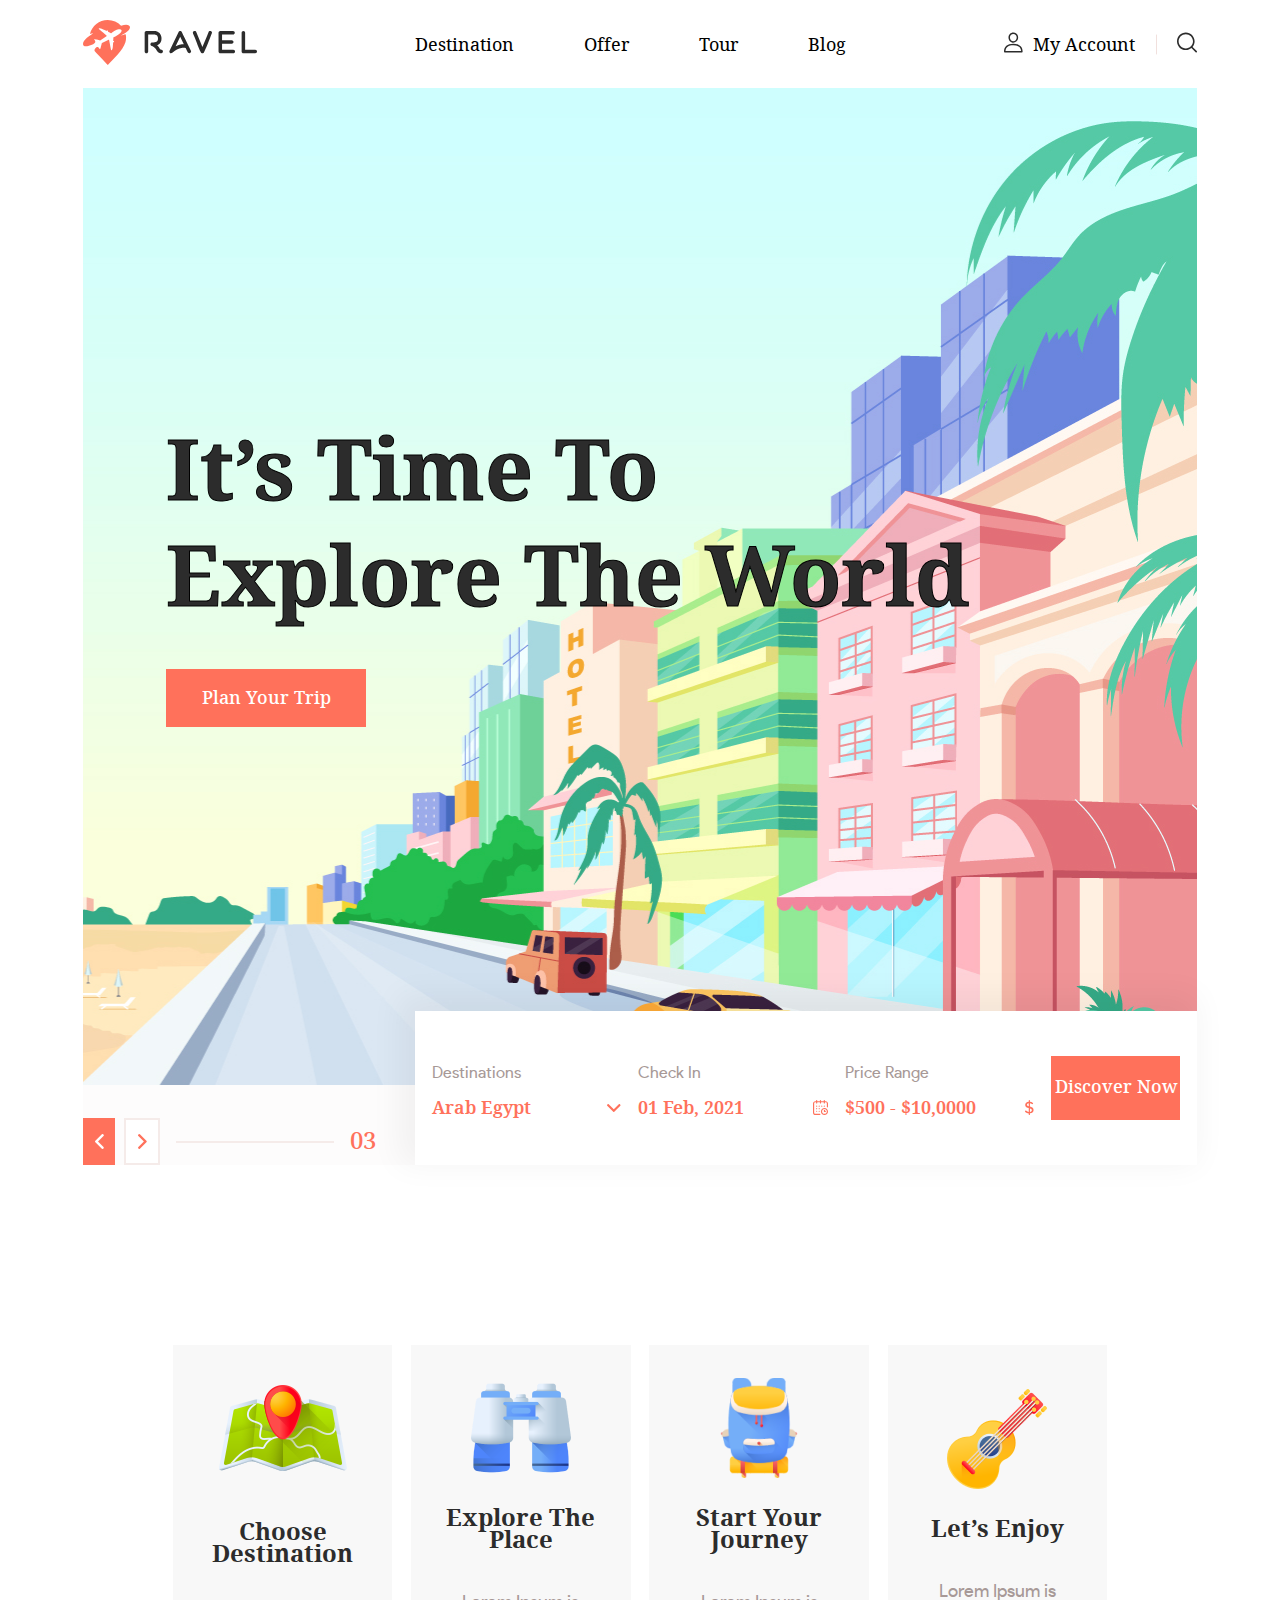
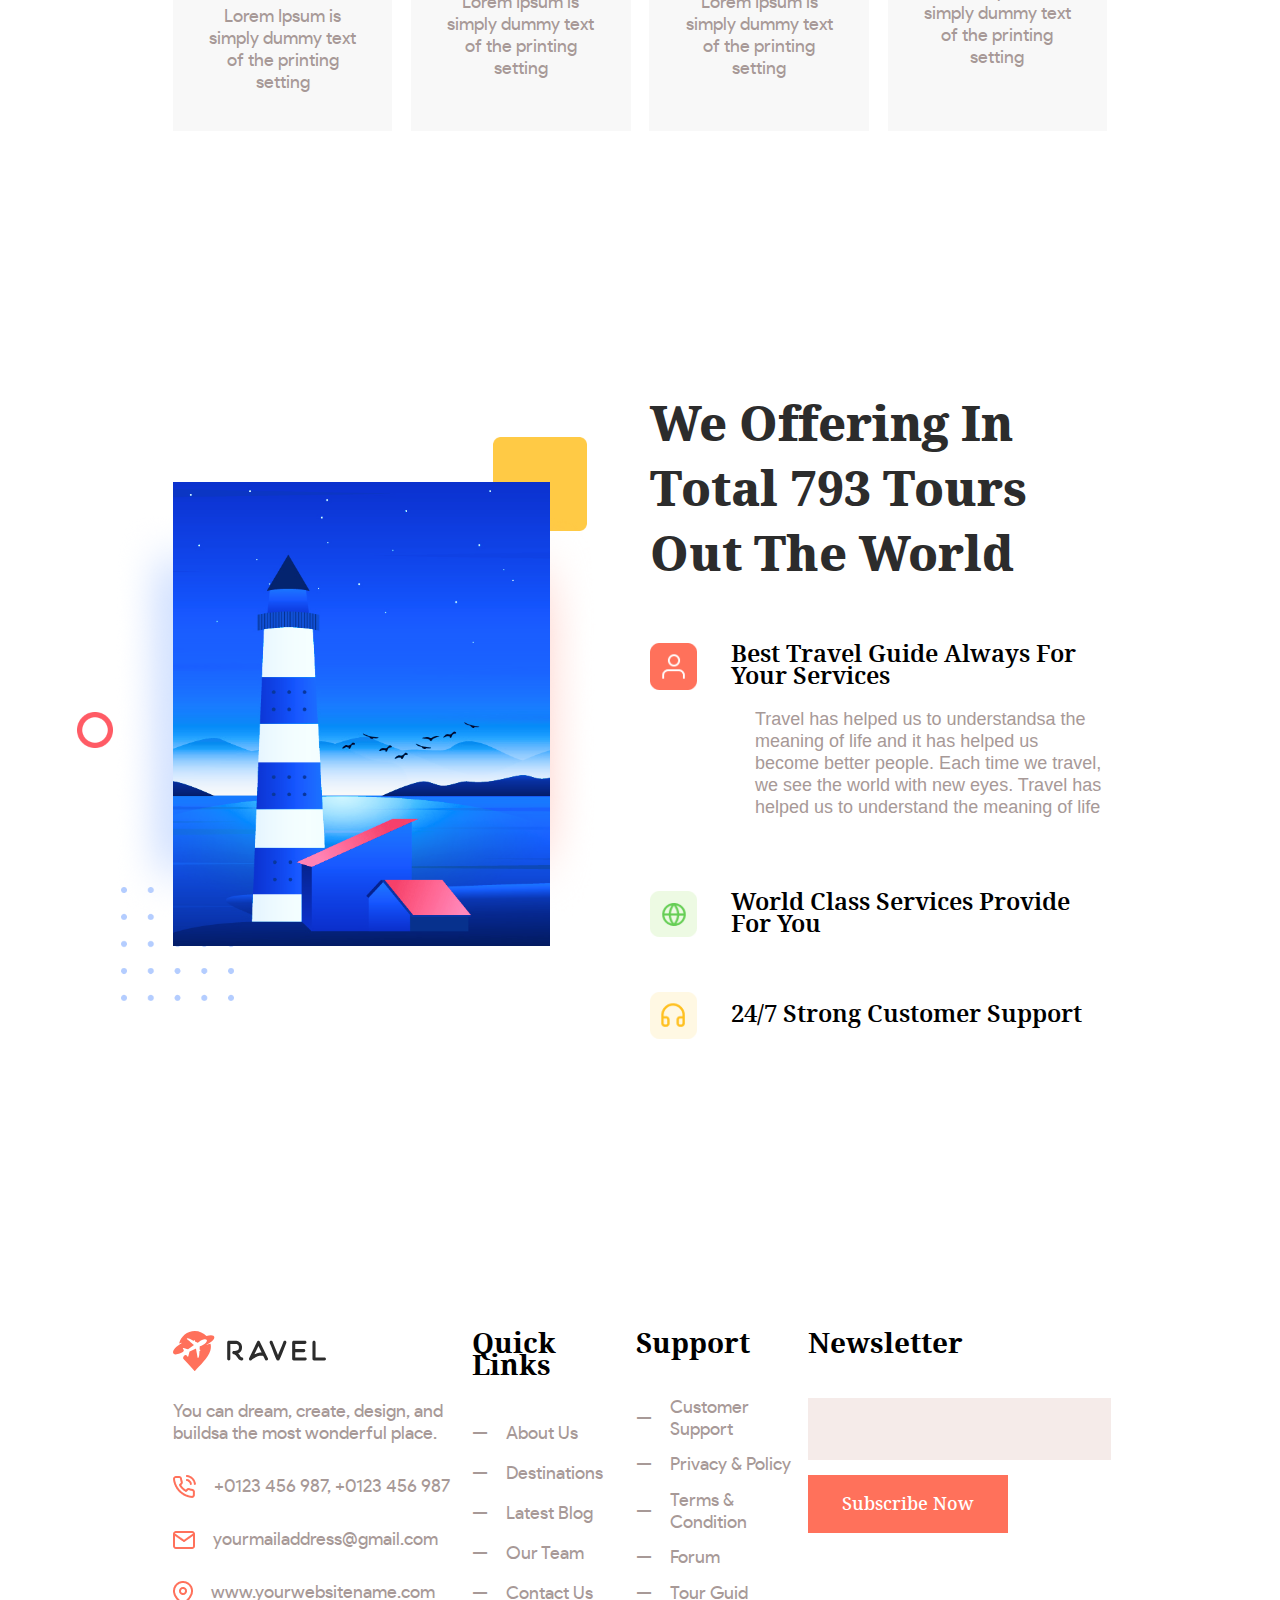
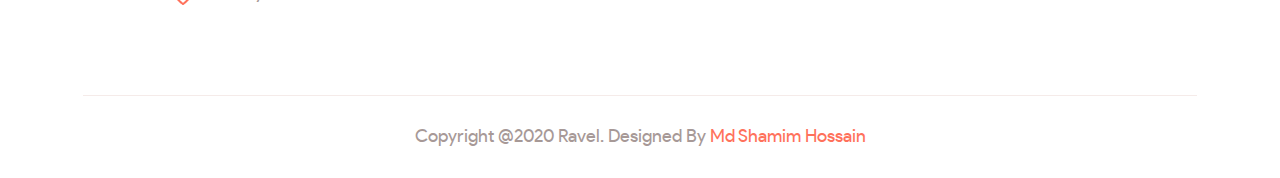
<file: index.html>
﻿<!DOCTYPE html>
<html lang="en">

<head>
    <meta charset="UTF-8">
    <meta http-equiv="X-UA-Compatible" content="IE=edge">
    <meta name="viewport" content="width=device-width, initial-scale=1.0">
    <title>RAVEL Travel agency </title>
    <meta name="keywords" content="travel agency, tour organization, cruises and sea voyages, individual and group tours, exotic destinations, family vacation, active vacation, shopping tours">
    <meta name="description" content="Discover the world of travel with us! The best tours, excursions and programs for unforgettable impressions. Comfort, safety and individual approach. Book flights, hotels and transfers. Ask questions and get answers. Join us!">
    <link rel="shortcut icon" href="img/favicon.svg">
    <meta property="og:type" content="website" />
    <meta property="og:title" content="Book unique travel experiences around the world..." />
    <meta property="og:description" content="Here you will find over 700 tours with guaranteed departure..." />
    <meta property="og:image" content="https://i.pinimg.com/originals/e8/dc/0e/e8dc0e60b923d14a058245f99b46e4cd.jpg" />
    <meta property="og:image:width" content="1280" />
    <meta property="og:image:height" content="640" />
    <link rel="stylesheet" href="css/normalize.css">
    <link rel="stylesheet" href="css/style.css">
</head>

<body>
    <header class="header">
        <section class="section header-menu">
            <div class="section__wrapper container menu__wrapper">
                <div class="logo">
                    <a class="logo header__logo">
                        <img src="img/logo.svg" alt="Логотип">
                    </a>
                </div>
                <button class="navbar-toggler" id="navbar-toggler" type="button">
                    <img src="img/bars-solid.svg" width="30px">
                </button>
                <div class="menu">
                    <ul class="mainmenu__list">
                        <li class="mainmenu__item"><a class="menu__link" href="#">Destination</a></li>
                        <li class="mainmenu__item"><a class="menu__link" href="#">Offer</a></li>
                        <li class="mainmenu__item"><a class="menu__link" href="#">Tour</a></li>
                        <li class="mainmenu__item"><a class="menu__link" href="#">Blog</a></li>
                    </ul>
                </div>
                <div class="user">
                    <ul class="user__list">
                        <li class="user__item"><a class="user__link" href="#"><img src="img/user.svg" alt=""></a><a class="menu__link" href="#">My Account</a></li>
                        <li class="user__item"><img src="img/line.svg"></li>
                        <li class="user__item"><a class="user__link" href="#"><img src="img/Vector.svg"></a></li>
                    </ul>
                </div>
            </div>
        </section>

        <section class="section banner">
            <div class="container">
                <div class="slider__wrapper">
                    <div class="slider__list">
                        <div class="slider__item">
                            <div class="slider__item-text">
                                <p class="slider__text">It’s Time To</p>
                                <p class="slider__text">Explore The World</p>
                                <a href="#" class="button">Plan Your Trip</a>
                            </div>
                        </div>
                    </div>
                </div>
                <dev class="banner__bottom">
                    <dev class="bottom__left">
                        <dev class="bottom__navigation">
                            <dev class="slider__button">
                                <a href="#" class="slider__button--prev">
                                    <img src="img/left.png" alt="">
                                </a>
                                <a href="#" class="slider__button--next">
                                    <img src="img/right.png" alt="">
                                </a>
                            </dev>
                            <dev class="line"></dev>
                            <dev class="nom">03</dev>
                        </dev>
                    </dev>
                    <dev class="banner__form">
                        <dev class="form__item">
                            <p class="form__itemheading">Destinations</p>
                            <div class="dropdown">
                                <button class="dropbtn">
                                    <dev>Arab Egypt</dev>
                                    <img src="img/down.svg" alt="">
                                </button>
                                <div class="dropdown-content">
                                    <a href="#">Arab Egypt</a>
                                    <a href="#">France</a>
                                    <a href="#">Italy</a>
                                </div>
                            </div>
                        </dev>
                        <dev class="form__item">
                            <p class="form__itemheading">Check In</p>
                            <div class="dropdown">
                                <button class="dropbtn">
                                    <dev>01 Feb, 2021</dev>
                                    <img src="img/calender.svg" alt="">
                                </button>
                                <div class="dropdown-content">
                                    <a href="#">01 Feb, 2021</a>
                                    <a href="#">02 Feb, 2021</a>
                                    <a href="#">03 Feb, 2021</a>
                                </div>
                            </div>
                        </dev>
                        <dev class="form__item">
                            <p class="form__itemheading">Price Range</p>
                            <div class="dropdown">
                                <button class="dropbtn">
                                    <dev>$500 - $10,0000</dev>
                                    <img src="img/dollar sign.svg" alt="">
                                </button>
                                <div class="dropdown-content">
                                    <a href="#">$500 - $10,0000</a>
                                    <a href="#">$10,0000 - $50,0000</a>
                                    <a href="#">$50,0000 - $100,0000</a>
                                </div>
                            </div>
                        </dev>
                        <a href="#" class="form__button">Discover Now</a>
                    </dev>
                </dev>
            </div>
        </section>
    </header>

    <main>
        <section class="section manual">
            <dev class="containernarrow manual__wrapper">
                <a href="#" class="manual__list">
                    <dev class="manual__item"><img class="manual__icon" src="img/map.png" alt=""></dev>
                    <dev class="manual__item">
                        <p class="manual__bigtext">Choose Destination</p>
                    </dev>
                    <dev class="manual__item">
                        <p class="manual__text">Lorem Ipsum is simply dummy text of the printing setting</p>
                    </dev>
                </a>
                <a href="#" class="manual__list">
                    <dev class="manual__item"><img class="manual__icon" src="img/binocular.png" alt=""></dev>
                    <dev class="manual__item">
                        <p class="manual__bigtext">Explore The Place</p>
                    </dev>
                    <dev class="manual__item">
                        <p class="manual__text">Lorem Ipsum is simply dummy text of the printing setting</p>
                    </dev>
                </a>
                <a href="#" class="manual__list">
                    <dev class="manual__item"><img class="manual__icon" src="img/backpack 1.png" alt=""></dev>
                    <dev class="manual__item">
                        <p class="manual__bigtext">Start Your Journey</p>
                    </dev>
                    <dev class="manual__item">
                        <p class="manual__text">Lorem Ipsum is simply dummy text of the printing setting</p>
                    </dev>
                </a>
                <a href="#" class="manual__list">
                    <dev class="manual__item"><img class="manual__icon" src="img/ukelele.png" alt=""></dev>
                    <dev class="manual__item">
                        <p class="manual__bigtext">Let’s Enjoy</p>
                    </dev>
                    <dev class="manual__item">
                        <p class="manual__text">Lorem Ipsum is simply dummy text of the printing setting</p>
                    </dev>
                </a>
            </dev>
        </section>
        <section class="section lighthouse">
            <dev class="containernarrow section__wrapper lighthouse__wrapper">
                <dev class="lighthouse__listimg">
                    <dev class="parrent">
                        <img class="lighthouse__img" src="img/lighthouse.png">
                        <dev class="child1">
                            <img class="lighthouse__background" src="img/Rectangle 25.png">
                        </dev>
                        <dev class="child2">
                            <img class="lighthouse__background" src="img/pattern.png">
                        </dev>
                        <dev class="child3">
                            <img class="lighthouse__background" src="img/Ellipse 1.png">
                        </dev>
                        <dev class="child4">
                            <img class="lighthouse__background" src="img/Rectangle 26.png">
                        </dev>
                        <dev class="child5">
                            <img class="lighthouse__background" src="img/Rectangle 27.png">
                        </dev>
                    </dev>
                </dev>
                <dev class="lighthouse__list">
                    <dev class="lighthouse__item">
                        <p class="lighthouse__bigtext">We Offering In Total 793 Tours Out The World</p>
                    </dev>
                    <dev class="lighthouse__item2">
                        <dev class="lighthouse__item">
                            <img class="lighthouse__logo" src="img/icon1.png" alt="">
                            <a href="#" class="lighthouse__text">Best Travel Guide Always For Your Services</a>
                        </dev>
                        <dev>
                            <p class="lighthouse__text--min">Travel has helped us to understandsa the meaning of life
                                and it has helped us become better people. Each time we travel, we see the world with
                                new eyes. Travel has helped us to understand the meaning of life</p>
                        </dev>
                    </dev>
                    <dev class="lighthouse__item">
                        <img class="lighthouse__logo" src="img/icon2.png" alt="">
                        <a href="#" class="lighthouse__text">World Class Services Provide For You</a>
                    </dev>
                    <dev class="lighthouse__item">
                        <img class="lighthouse__logo" src="img/icon3.png" alt="">
                        <a href="#" class="lighthouse__text">24/7 Strong Customer Support</a>
                    </dev>
                </dev>
            </dev>
        </section>

    </main>

    <footer>
        <section class="section information">
            <dev class="containernarrow section__wrapper information__wrapper">
                <dev class="information__list--big">
                    <dev class="information__item"><img class="information__logo" src="img/logo.svg"></dev>
                    <dev class="information__item">
                        <dev class="information__text">You can dream, create, design, and buildsa the most wonderful
                            place.</dev>
                    </dev>
                    <dev class="information__item">
                        <img class="information__icon" src="img/phone.png" alt="">
                        <dev class="information__text">+0123 456 987, +0123 456 987</dev>
                    </dev>
                    <dev class="information__item">
                        <img class="information__icon" src="img/email.png" alt="">
                        <dev class="information__text">yourmailaddress@gmail.com</dev>
                    </dev>
                    <dev class="information__item">
                        <img class="information__icon" src="img/Union.png" alt="">
                        <dev class="information__text">www.yourwebsitename.com</dev>
                    </dev>
                </dev>
                <dev class="information__list">
                    <dev class="information__bigtext">Quick Links</dev>
                    <dev class="information__item">
                        <a href="#" class="information__text">—</a>
                        <a href="#" class="information__text">About Us</a>
                    </dev>
                    <dev class="information__item">
                        <a href="#" class="information__text">—</a>
                        <a href="#" class="information__text">Destinations</a>
                    </dev>
                    <dev class="information__item">
                        <a href="#" class="information__text">—</a>
                        <a href="#" class="information__text">Latest Blog</a>
                    </dev>
                    <dev class="information__item">
                        <a href="#" class="information__text">—</a>
                        <a href="#" class="information__text">Our Team</a>
                    </dev>
                    <dev class="information__item">
                        <a href="#" class="information__text">—</a>
                        <a href="#" class="information__text">Contact Us</a>
                    </dev>
                </dev>
                <dev class="information__list">
                    <dev class="information__bigtext">Support</dev>
                    <dev class="information__item">
                        <a href="#" class="information__text">—</a>
                        <a href="#" class="information__text">Customer Support</a>
                    </dev>
                    <dev class="information__item">
                        <a href="#" class="information__text">—</a>
                        <a href="#" class="information__text">Privacy & Policy</a>
                    </dev>
                    <dev class="information__item">
                        <a href="#" class="information__text">—</a>
                        <a href="#" class="information__text">Terms & Condition</a>
                    </dev>
                    <dev class="information__item">
                        <a href="#" class="information__text">—</a>
                        <a href="#" class="information__text">Forum</a>
                    </dev>
                    <dev class="information__item">
                        <a href="#" class="information__text">—</a>
                        <a href="#" class="information__text">Tour Guid</a>
                    </dev>
                </dev>
                <dev class="information__list--big2">
                    <dev class="information__bigtext">Newsletter</dev>
                    <input type="text" class="login" name="name" />
                    <a href="#" class="information__button">Subscribe Now</a>
                </dev>
                <dev></dev>
            </dev>
        </section>
        <section class="section copyright">
            <dev class="container section__wrapper copyright__wrapper">
                <dev class="copyright__item">Copyright @2020 Ravel. Designed By <a class="copyright__a" href="#">Md
                        Shamim Hossain</a></dev>
            </dev>
        </section>
    </footer>

<script type="text/javascript">
    const btn = document.getElementById("navbar-toggler");
    const menus = document.querySelectorAll(".menu");
    btn.addEventListener('click', () => {
        for (let el of menus) {
            el.classList.toggle("show");
        }
    })
</script>
</body>

</html>
</file>
<file: css/style.css>
﻿@font-face {
    font-family: 'noto_serifbold';
    src: url('../fonts/notoserif-bold-webfont.woff2') format('woff2'),
         url('../fonts/notoserif-bold-webfont.woff') format('woff');
    font-weight: normal;
    font-style: normal;

}




@font-face {
    font-family: 'noto_serifextrabold';
    src: url('../fonts/notoserif-extrabold-webfont.woff2') format('woff2'),
         url('../fonts/notoserif-extrabold-webfont.woff') format('woff');
    font-weight: normal;
    font-style: normal;

}




@font-face {
    font-family: 'noto_serifmedium';
    src: url('../fonts/notoserif-medium-webfont.woff2') format('woff2'),
         url('../fonts/notoserif-medium-webfont.woff') format('woff');
    font-weight: normal;
    font-style: normal;

}




@font-face {
    font-family: 'noto_serifregular';
    src: url('../fonts/notoserif-regular-webfont.woff2') format('woff2'),
         url('../fonts/notoserif-regular-webfont.woff') format('woff');
    font-weight: normal;
    font-style: normal;

}




@font-face {
    font-family: 'noto_serifsemibold';
    src: url('../fonts/notoserif-semibold-webfont.woff2') format('woff2'),
         url('../fonts/notoserif-semibold-webfont.woff') format('woff');
    font-weight: normal;
    font-style: normal;

}




@font-face {
    font-family: 'product_sansregular';
    src: url('../fonts/productsans-webfont.woff2') format('woff2'),
         url('../fonts/productsans-webfont.woff') format('woff');
    font-weight: normal;
    font-style: normal;

}

html {
    box-sizing: border-box;
}
*,
*::before
*::after {
    box-sizing: inherit;
}

body {
    width: 100%;
    min-width: 320px;
    margin: 0;
    padding: 0;
    font-family: "noto_serifregular", "Times New Roman", sans-serif;
    font-size: 18px;
    line-height: 22px;
    font-weight: 400;
    color: #000;
}

a {
    text-decoration: none;
    color: #000;
}

.container {
    position: relative;
    width: 1680px; 
    margin: 0 auto;
}

.containernarrow {
    position: relative;
    max-width: 1410px;
    margin: 0 auto;
}

.header {
    min-height: 30px;
    background-color:rgb(255, 255, 255);
}

/* Меню-шапка */

ul {
    list-style: none;
    padding-inline-start: 0px;
}

.section.header-menu {
    min-height: 30px;
    width: 100%;
    top: 0;
    z-index: 100;
    background-color: #ffffff;
}

.section__wrapper {
    display: flex;
    flex-direction: row;
    justify-content: space-between;
    align-items: center;
}

.mainmenu__list {
    display: flex;
    flex-direction: row;
    gap: 70px;
}

.user__list {
    display: flex;
    flex-direction: row;
    align-items: center;
    gap: 20.24px;
}

.user__item {
    display: flex;
    flex-direction: row;
    gap: 10.13px; 
    align-items: center;
}

.menu__link {
    padding: 15px 0;
}

.menu__link:hover{color: #747474;}

.navbar-toggler {
    display: none;
    border: none;
    background-color: #fff;
}

/* Баннер-слайдер */

.slider__wrapper {
    position: relative;
}

.slider__item{
    display: flex;
    justify-content: space-between;
    width: 100%;
    height: 1000px;
    background: url('../img/banner.png') no-repeat right center;
}

.slider__item-text {
    position: absolute;
    left: 7.44%;
    top: 28.5%;
}

.slider__text {
    font-family: "noto_serifbold", "Arial", sans-serif;
    color: #2C2C2C;
    -webkit-text-stroke: 1px black;
    font-weight: bold;
    font-size: 84px;
}

.button {
    display: block;
    width: 200px;
    padding: 18px 0;
    text-align: center;
    font-family: "noto_serifmedium", "Arial", sans-serif;
    background-color: #FF715B;
    color: #fff;
}

.button:hover {background-color: #ee5f49;}

.banner__bottom {
    display: flex;
    justify-content: space-between;
    align-items: flex-end;
    width: 100%;
    position: absolute; 
    bottom: -77px;
}

.bottom__left {  
    background-color: #fdfcfc;
    width: 29.76%;
    height: 80px;
    display: flex;
    align-items:flex-end
}

.bottom__navigation {  
    background-color: #fdfcfc;
    width: 88.41%;
    height: 47px;
    display: flex;
    justify-content: space-between;
    align-items: center;
}

.banner__form {  
    background-color: rgb(255, 255, 255);
    width: 70.24%;
    height: 154px;
    display: flex;
    flex-direction: row;
    justify-content: space-evenly;
    align-items: center;
    line-height: 3px;
    box-shadow: -8px -8px 30px 8px #0000000c;
}

.form__button {
    display: flex;
    justify-content: center;
    align-items: center;
    width: 16.45%;
    height: 41.558%;
    background-color: #FF715B;
    border: none;
    font-family: "noto_serifmedium", "Arial", sans-serif;
    font-size: 18px;
    color: #fff;
}

.form__button:hover {background-color: #ee5f49;}

.slider__button {
    display: flex;
    justify-content: space-between;
    width: 26.2%;
    height: 100%;
}

.slider__button--prev {
    background-color: #FF715B;
    width: 41.2%;
    border: none;
    display: flex; 
    justify-content:center;
    align-items: center;
}

.slider__button--next {
    background-color: #fff;
    width: 41.2%;
    border: #F5EBE9 solid 2px;
    display: flex; 
    justify-content:center;
    align-items: center;
}

.slider__button--prev:hover {background-color: #ee5f49;}
.slider__button--next:hover {background-color: rgb(236, 236, 236);}

.line {
    display: block;
    background-color: #F5EBE9;
    height: 2px;
    width: 53.79%;
}

.nom {
    font-family: "noto_serifmedium", "Arial", sans-serif;
    font-size: 24px;
    text-transform: uppercase;
    color: #FF715B;
}

.form__item {
    display: flex;
    flex-direction: column;
    justify-content: space-between;
    width: 24.25%;
    height: 41.558%; 
    background-color: #ffffff;
    border-bottom: 1px solid #F5EBE9;
}

.dropbtn {
    background-color: #ffffff;
    font-family: "noto_serifsemibold", "Arial", sans-serif;
    font-size: 18px;
    color: #FF715B;
    padding: 16px 0;
    border: none;
    width: 100%;
    height: 66%;
    display: flex;
    justify-content: space-between;
    align-items: center;
}
  
.dropdown {
    position: relative;
    display: inline-block;
}
  
.dropdown-content {
    display: none;
    position: absolute;
    background-color: #f1f1f1;
    width: 100%;
    box-shadow: 0px 8px 16px 0px rgba(0,0,0,0.2);
    z-index: 1;
}
  
.dropdown-content a {
    color: black;
    padding: 12px 16px;
    text-decoration: none;
    display: block;
    font-family: "noto_serifsemibold", "Arial", sans-serif;
    font-size: 18px;
    color: #A79997;
}

.form__itemheading {
    font-family: "product_sansregular", "Arial", sans-serif;
    font-size: 16px;
    color: #A79997;
}
  
.dropdown-content a:hover {background-color: #ddd;}
  
.dropdown:hover .dropdown-content {display: block;}
  
.dropdown:hover .dropbtn {background-color: #fafafa;}



/* Секция как это работает */

.manual__wrapper {
    display: flex;
    flex-direction: row;
    justify-content: space-between;
    align-items: center;
    margin-top: 257px;
    width: 100%;
    gap: 2%; 
}

.manual__list {
    display: flex;
    flex-direction: column;
    align-items: center;
    justify-content: center;
    text-align: center;
    padding: 30px 30px;
    background-color: #f8f8f8;
    width: 23.38%;
    height: 326px;
}

.manual__list:hover{
    background-color: #e2e2e2;
}

.manual__bigtext {
    font-family: "noto_serifbold", "Arial", sans-serif;
    font-weight: bold;
    font-size: 24px;
    color: #2C2C2C;
}

.manual__text {
    font-family: "product_sansregular", "Arial", sans-serif;
    font-size: 18px;
    color: #A79997;
}

.manual__icon {
    height: auto;
    width: auto;
}


/* секция с маяком */

.lighthouse__wrapper {
    display: flex;
    justify-content: space-between;
    margin-top: 235px;
}

.lighthouse__listimg {
    display: flex;
    flex-direction: column;
    justify-content: space-around;
    width: 40.42%;
    height: 700px;
}

.parrent{
    position: relative;
    width: 100%;    
}

.lighthouse__img {
    width: 100%;
    height: auto;
}

.child1{
    position:absolute;
    top:-9.65%;
    right:-9.65%;
    width: 24.91%;
    z-index: -1;
}

.lighthouse__background {
    width: 100%;
    height: 100%;
}

.child2{
    position:absolute;
    bottom:-11.68%;
    left:-13.68%;
    width: 29.82%;
    z-index: -1;
}

.child3{
    position:absolute;
    top:49.14%;
    left:-25.43%;
    width: 9.47%;
    z-index: -1;
}

.child4{
    position:absolute;
    top:6.14%;
    left:-15.49%;
    width: 45.26%;
    height: 87.71%;
    z-index: -1;
}

.child5{
    position:absolute;
    top:6.14%;
    right:-12.49%;
    width: 45.26%;
    height: 87.71%;
    z-index: -1;
}

.lighthouse__list {
    display: flex;
    flex-direction: column;
    justify-content: space-around;
    width: 48.93%;
    height: 700px;
}

.lighthouse__item {
    display: flex;
    flex-direction: row;
    width: 100%;
    gap: 7.5%;
    align-items: center;
}

.lighthouse__item2 {
    display: flex;
    flex-direction: column;
    width: 100%;
    align-items: center;
}

.lighthouse__bigtext {
    font-family: "noto_serifextrabold", "Arial", sans-serif;
    font-size: 48px;
    font-weight: bold;
    line-height: 65px;
    margin: 0;
    color: #2C2C2C;
}

.lighthouse__text {
    font-family: "noto_serifsemibold", "Arial", sans-serif;
    font-size: 24px;
    font-weight: bold;
}

.lighthouse__text:hover{color: #747474;}

.lighthouse__logo {
    width: 10.2%;
}

.lighthouse__text--min {
    font-family: "product_sansregula", "Arial", sans-serif;
    font-size: 18px;
    margin-left: 105px;
    color: #A79997;
}

/* подвал */

.information__wrapper {
    margin-top: 265px;
    height: 274px;
}

.information__list {
    display: flex;
    flex-direction: column;
    justify-content: space-between;
    height: 100%;
}

.information__list--big {
    display: flex;
    flex-direction: column;
    justify-content:space-between;
    width: 33.3%;
    height: 100%;
}

.information__list--big2 {
    display: flex;
    flex-direction: column;
    justify-content:flex-start;
    width: 33.3%;
    height: 100%;
    gap: 15px;
}

.information__item {
    display: flex;
    flex-direction: row;
    width: 100%;
    gap: 18px;
    align-items: center;
}

.information__bigtext {
    font-family: "noto_serifbold", "Arial", sans-serif;
    font-size: 28px;
    font-weight: bold;
    margin-bottom: 30px;
}

.information__text {
    font-family: "product_sansregular", "Arial", sans-serif;
    font-size: 18px;
    color: #A79997;
}

.information__text:hover{color: #747474;}

.information__logo {
    width: 51.3%;
}

.login {
    background-color: #F5EBE9;
    width: 100%;
    height: 60px;
    border: #F5EBE9;
    outline: #e0d7d5;
}

.information__button {
    display: block;
    width: 200px;
    padding: 18px 0;
    text-align: center;
    background-color: #FF715B;
    font-family: "noto_serifmedium", "Arial", sans-serif;
    font-size: 18px;
    color: #fff;
}

.information__button:hover {background-color: #ee5f49;}

/* копирайт */

.copyright__wrapper{
    justify-content: center;
    margin-top: 90px;
    padding: 30px 0;
    border-top: 1px solid #F5EBE9;
}

.copyright__item {
    font-family: "product_sansregular", "Arial", sans-serif;
    font-size: 18px;
    color: #A79997;
}

.copyright__a {
    font-family: "product_sansregular", "Arial", sans-serif;
    font-size: 18px;
    color: #FF715B;
}

.copyright__a:hover {color: #ee5f49;}

@media (max-width: 1920px) {
    .container {
        width: 87vw;
    }

    .containernarrow {
        width: 73vW;
    }

}

@media (max-width: 1401px) {
    .dropdown-content{
        width: 200%;
    }
}

@media (max-width: 1268px) {
    .manual__wrapper {
        flex-wrap: wrap;
    }
    
    .manual__list {
        width: 35.38%;
        height: 326px;
        margin-top: 30px;
    }
    
    .slider__text {
        font-size: 64px;
    }

    .banner__form {
        height: 200px;
        flex-wrap: wrap;
    }

    .form__button {
        width: 50%;
        height: 70px;
    }

}

@media (max-width: 1150px) {
    .information__wrapper {
        flex-wrap: wrap;
    }
    .information__list--big {
        order: -1;
        width: 40%;
        margin-bottom: 50px;
    }
    .information__list--big2 {
        order: -1;
        width: 40%;
        margin-bottom: 50px;
    }
    .copyright__wrapper{
        margin-top: 390px;
    }
}

@media (max-width: 1047px) {
    .menu__wrapper {
        flex-wrap: wrap;
    }
    .logo {
        order: -1;
        width: 100%;
    }
    .lighthouse__listimg {
        display: none;
    }
    .lighthouse__list {
        width: 100%;
    }
}

@media (max-width: 900px) {
    .slider__wrapper {
        display: none;
    }

    .bottom__left {
        display: none;
    }

    .banner__bottom {
        position: relative;
        margin-bottom: 100px;
        margin-top: 30px;
        bottom: 0;
    }

    .banner__form{
        width: 100%;
    }

    .manual__wrapper {
        margin-top: 50px;

    }
    .logo {
        order: -1;
        width: 70%;
    }
    .user {
        order: -1;
        text-align: right;
    }
    .menu__wrapper {
        justify-content: center;
    }
    .manual__wrapper {
        flex-direction: column;
    }

    .manual__list {
        width: 70%;
    }
    .lighthouse__wrapper {
        margin-top: 117px;
    }
    .information__wrapper {
        margin-top: 132px;
    }
}

@media (max-width: 736px) {
    .basket,
    .menu {
        display: none;
        width: 100%;
    }
    .user {
        display: none;
    }
    .navbar-toggler {
        display: block;
    }
    .mainmenu__list{
        flex-direction: column;
    }
    .information__wrapper {
        flex-direction: column;
        gap: 30px;
        height: 700px;
        flex-wrap: nowrap;
        align-items: flex-start;
    }
    .information__list--big {
        width: 100%;
        order: 0;
    }

    .information__list--big2 {
        order: 0;
        width: 100%;
    }

    .copyright__wrapper{
        margin-top: 195px;
    }
}

@media (max-width: 560px) {
    .lighthouse__logo {
        display:none;
    }
    .lighthouse__text--min {
        margin-left: 0;
    }
    .banner {
        display: none;
    }

}

@media (max-width: 377px) {
    .information__wrapper {
        margin-top: 264px;
    }
    .lighthouse__bigtext {
        font-size: 36px;
    }
}

@media (max-width: 377px) {
    .menu__wrapper {
        flex-direction: column;
        align-items: flex-start;
    }
}

@media (max-width: 377px) {
    .information__wrapper {
        margin-top: 240px;
    }
    .lighthouse__bigtext {
        font-size: 28px;
    }
}

.show {
    display: block;
}
</file>
